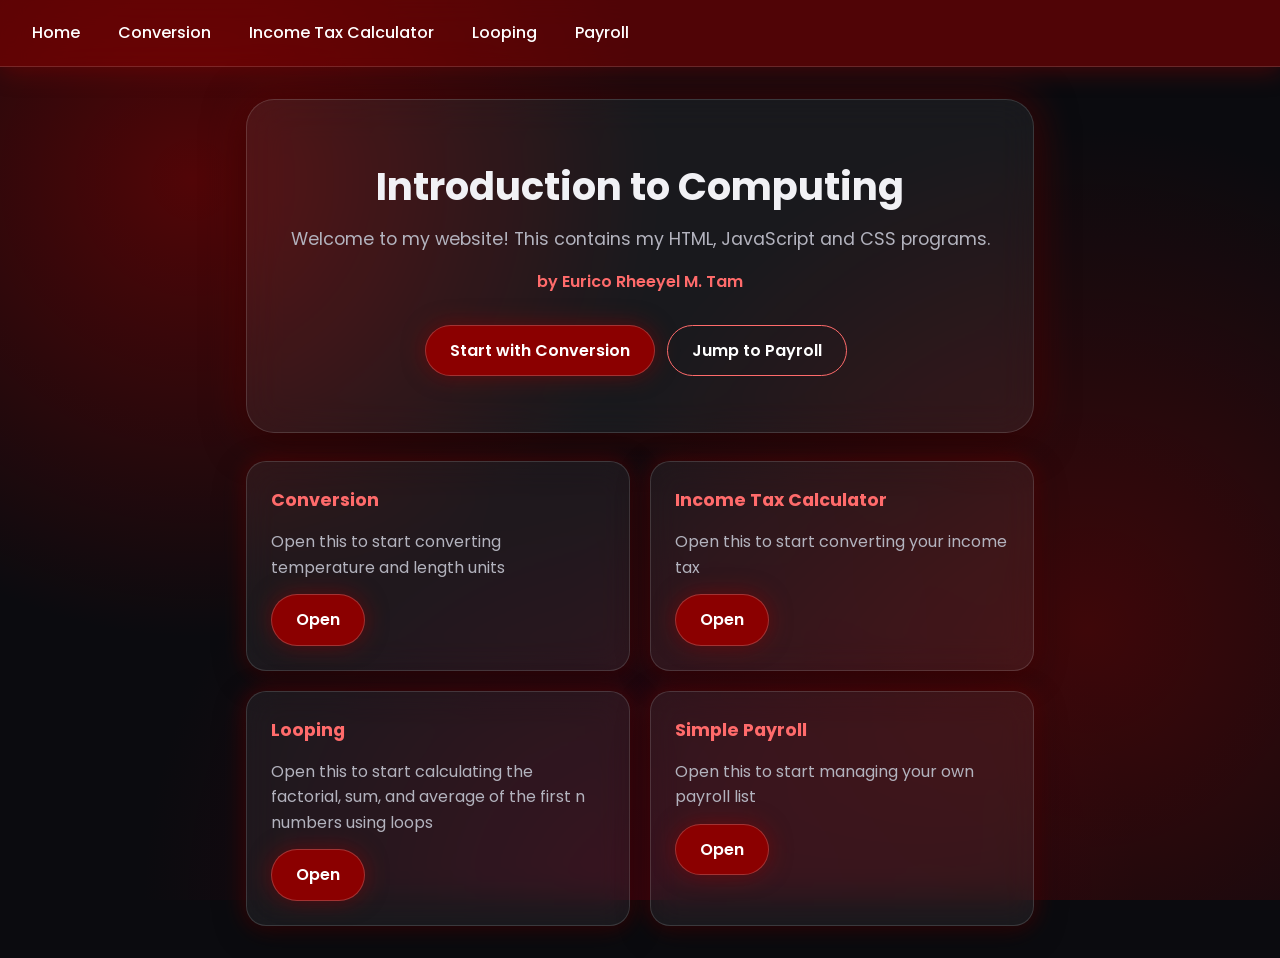
<file: index.html>
<!DOCTYPE html>
<html lang="en">
<head>
  <meta charset="UTF-8">
  <meta name="viewport" content="width=device-width, initial-scale=1">
  <title>Introduction to Computing</title>
  <link rel="stylesheet" href="style.css">
</head>
<body>
  <nav>
    <a href="index.html">Home</a>
    <a href="conversion.html">Conversion</a>
    <a href="tax.html">Income Tax Calculator</a>
    <a href="loops.html">Looping</a>
    <a href="payroll.html">Payroll</a>
  </nav>
  <main>
    <section class="hero">
      <h1>Introduction to Computing</h1>
      <p class="subtitle">Welcome to my website! This contains my HTML, JavaScript and CSS programs.</p>
      <p class="author">by Eurico Rheeyel M. Tam</p>
      <a class="btn" href="conversion.html">Start with Conversion</a>
      <a class="btn secondary" href="payroll.html">Jump to Payroll</a>
    </section>

    <div class="grid">
      <div class="card">
        <h2>Conversion</h2>
        <p>Open this to start converting temperature and length units</p>
        <a class="btn" href="conversion.html">Open</a>
      </div>
      <div class="card">
        <h2>Income Tax Calculator</h2>
        <p>Open this to start converting your income tax</p>
        <a class="btn" href="tax.html">Open</a>
      </div>
      <div class="card">
        <h2>Looping</h2>
        <p>Open this to start calculating the factorial, sum, and average of the first n numbers using loops</p>
        <a class="btn" href="loops.html">Open</a>
      </div>
      <div class="card">
        <h2>Simple Payroll</h2>
        <p>Open this to start managing your own payroll list</p>
        <a class="btn" href="payroll.html">Open</a>
      </div>
    </div>
  </main>
</body>
</html>
</file>
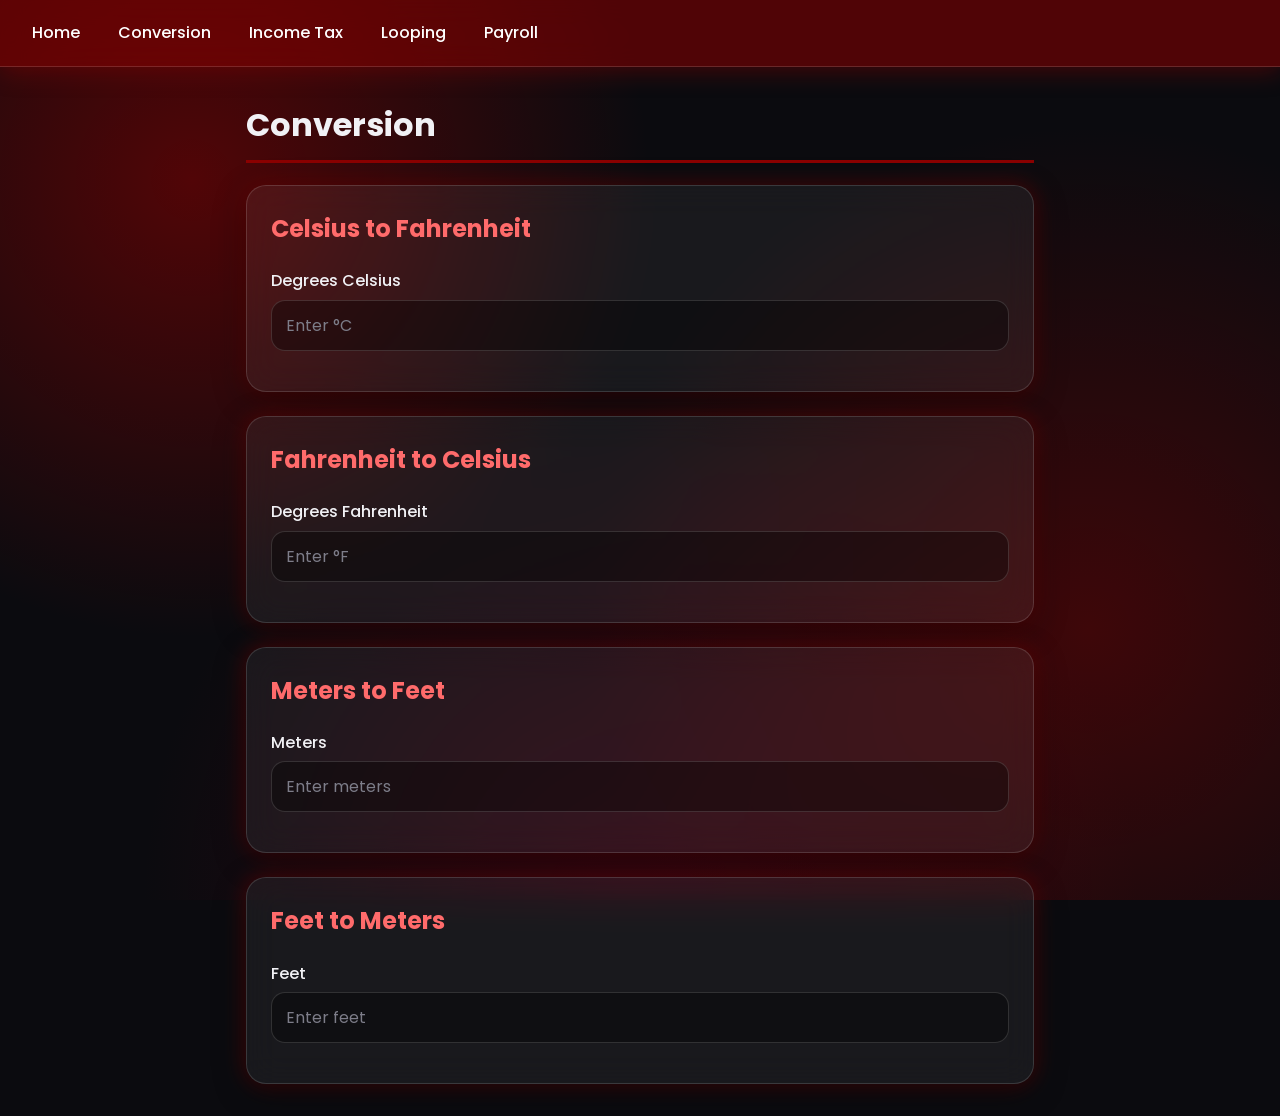
<file: conversion.html>
<!DOCTYPE html>
<html lang="en">
<head>
  <meta charset="UTF-8">
  <meta name="viewport" content="width=device-width, initial-scale=1">
  <title>Conversion</title>
  <link rel="stylesheet" href="style.css">
</head>
<body>
  <nav>
    <a href="index.html">Home</a>
    <a href="conversion.html">Conversion</a>
    <a href="tax.html">Income Tax</a>
    <a href="loops.html">Looping</a>
    <a href="payroll.html">Payroll</a>
  </nav>
  <main>
    <h1>Conversion</h1>

    <div class="card">
      <h2>Celsius to Fahrenheit</h2>
      <label for="c2f">Degrees Celsius</label>
      <input type="number" id="c2f" placeholder="Enter °C">
      <div class="result" id="c2fOut"></div>
    </div>

    <div class="card">
      <h2>Fahrenheit to Celsius</h2>
      <label for="f2c">Degrees Fahrenheit</label>
      <input type="number" id="f2c" placeholder="Enter °F">
      <div class="result" id="f2cOut"></div>
    </div>

    <div class="card">
      <h2>Meters to Feet</h2>
      <label for="m2f">Meters</label>
      <input type="number" id="m2f" placeholder="Enter meters">
      <div class="result" id="m2fOut"></div>
    </div>

    <div class="card">
      <h2>Feet to Meters</h2>
      <label for="f2m">Feet</label>
      <input type="number" id="f2m" placeholder="Enter feet">
      <div class="result" id="f2mOut"></div>
    </div>
  </main>

  <script>
    // Connects an input box to an output box and a conversion formula
    const setupConverter = (inputId, outputId, convert, unit) => {
      const input = document.getElementById(inputId);
      const output = document.getElementById(outputId);

      input.addEventListener('input', () => {
        if (input.value === '') {
          output.textContent = '';
          return;
        }
        const result = convert(parseFloat(input.value));
        output.textContent = `Result: ${result.toFixed(2)} ${unit}`;
      });
    };

    setupConverter('c2f', 'c2fOut', c => (c * 9) / 5 + 32, '°F');
    setupConverter('f2c', 'f2cOut', f => ((f - 32) * 5) / 9, '°C');
    setupConverter('m2f', 'm2fOut', m => m * 3.28084, 'feet');
    setupConverter('f2m', 'f2mOut', ft => ft / 3.28084, 'meters');
  </script>
</body>
</html>
</file>
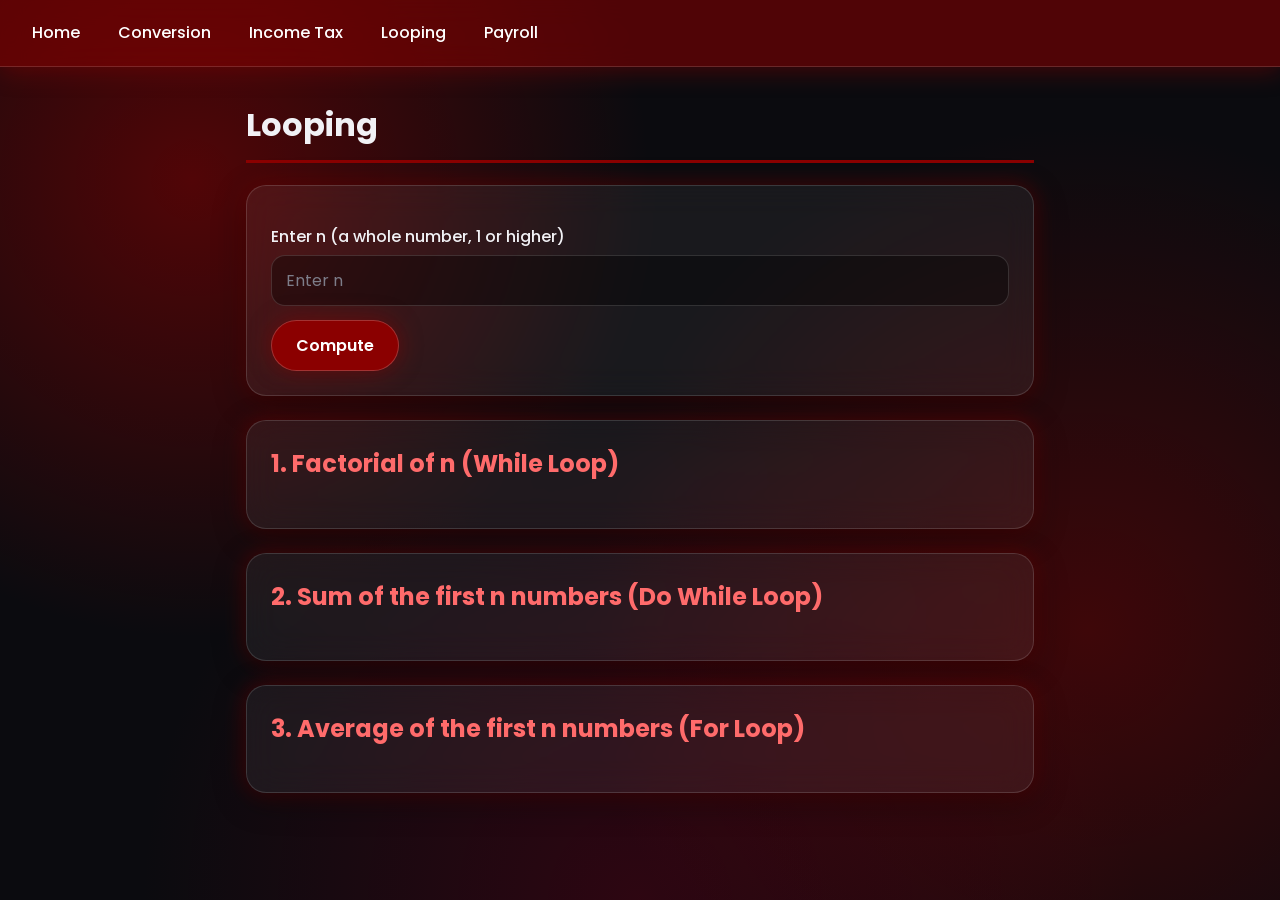
<file: loops.html>
<!DOCTYPE html>
<html lang="en">
<head>
  <meta charset="UTF-8">
  <meta name="viewport" content="width=device-width, initial-scale=1">
  <title>Looping</title>
  <link rel="stylesheet" href="style.css">
</head>
<body>
  <nav>
    <a href="index.html">Home</a>
    <a href="conversion.html">Conversion</a>
    <a href="tax.html">Income Tax</a>
    <a href="loops.html">Looping</a>
    <a href="payroll.html">Payroll</a>
  </nav>
  <main>
    <h1>Looping</h1>

    <div class="card">
      <label for="n">Enter n (a whole number, 1 or higher)</label>
      <input type="number" id="n" min="1" placeholder="Enter n">
      <button id="computeBtn">Compute</button>
    </div>

    <div class="card">
      <h2>1. Factorial of n (While Loop)</h2>
      <div class="result" id="factOut"></div>
    </div>

    <div class="card">
      <h2>2. Sum of the first n numbers (Do While Loop)</h2>
      <div class="result" id="sumOut"></div>
    </div>

    <div class="card">
      <h2>3. Average of the first n numbers (For Loop)</h2>
      <div class="result" id="avgOut"></div>
    </div>
  </main>

  <script>
    // Factorial using a while loop: n! = n x (n-1) x ... x 1
    const factorialWhile = n => {
      let result = 1;
      let i = 1;
      while (i <= n) {
        result *= i;
        i++;
      }
      return result;
    };

    // Sum of 1 to n using a do while loop
    const sumDoWhile = n => {
      let sum = 0;
      let i = 1;
      do {
        sum += i;
        i++;
      } while (i <= n);
      return sum;
    };

    // Average of 1 to n using a for loop
    const averageFor = n => {
      let sum = 0;
      for (let i = 1; i <= n; i++) {
        sum += i;
      }
      return sum / n;
    };

    const nInput = document.getElementById('n');
    const factOut = document.getElementById('factOut');
    const sumOut = document.getElementById('sumOut');
    const avgOut = document.getElementById('avgOut');

    document.getElementById('computeBtn').addEventListener('click', () => {
      const n = parseInt(nInput.value, 10);

      if (Number.isNaN(n) || n < 1) {
        factOut.textContent = 'Please enter a whole number of 1 or higher.';
        sumOut.textContent = '';
        avgOut.textContent = '';
        return;
      }

      factOut.textContent = `${n}! = ${factorialWhile(n)}`;
      sumOut.textContent = `Sum = ${sumDoWhile(n)}`;
      avgOut.textContent = `Average = ${averageFor(n)}`;
    });
  </script>
</body>
</html>
</file>
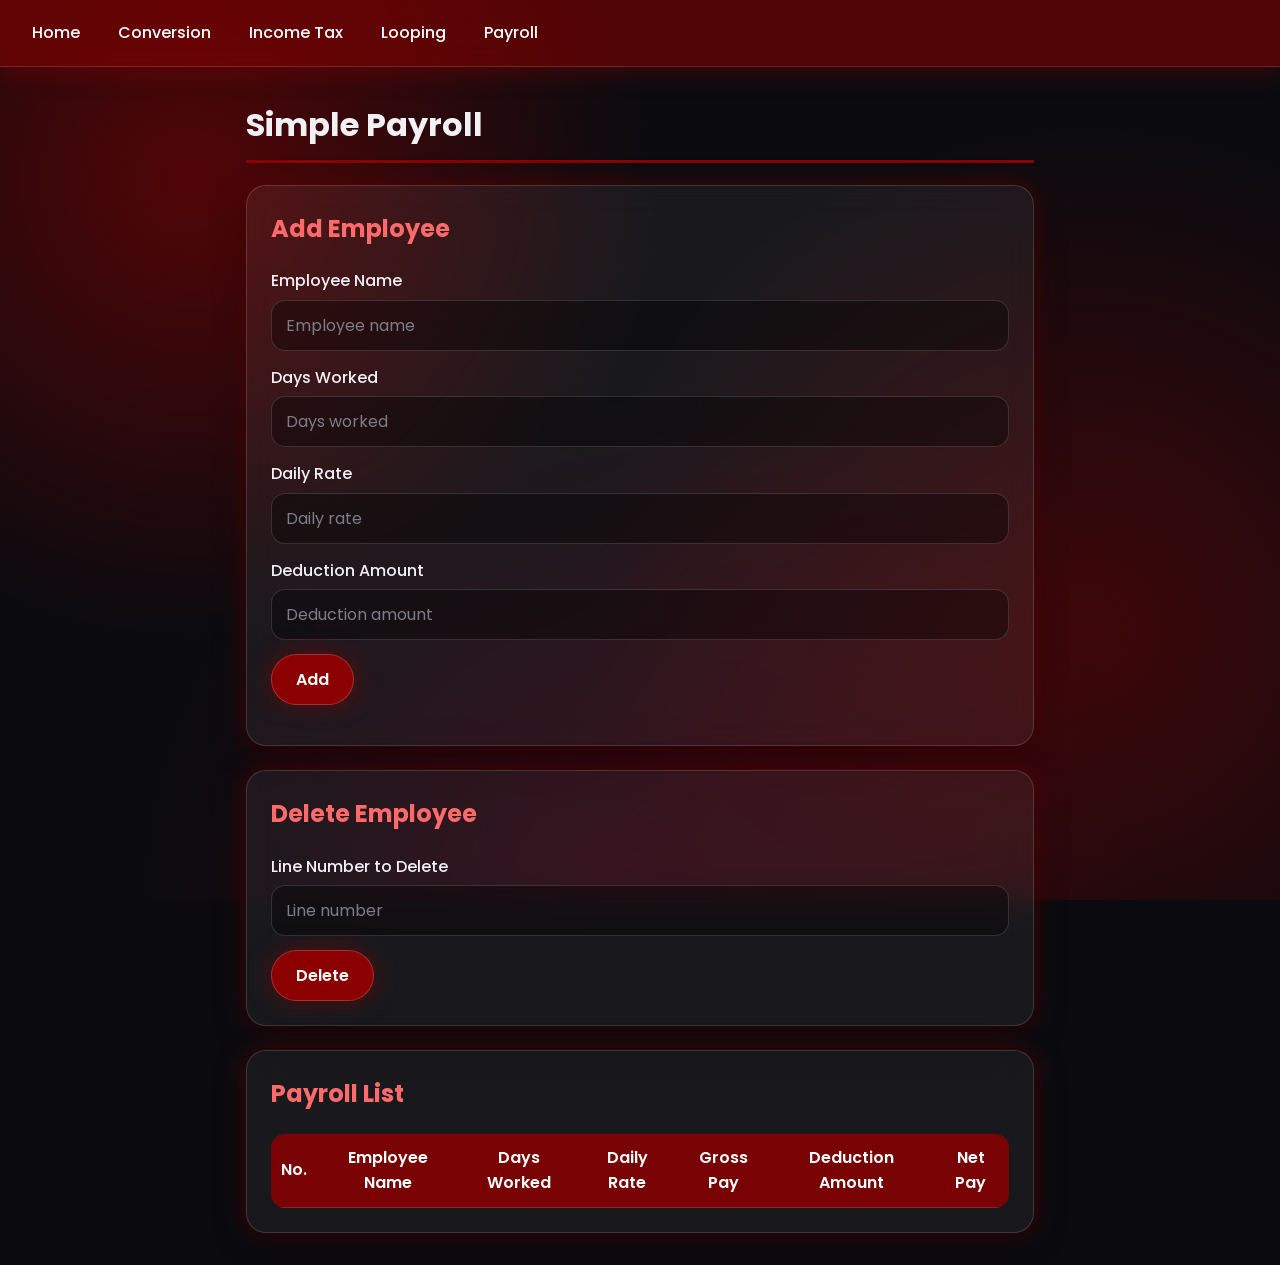
<file: payroll.html>
<!DOCTYPE html>
<html lang="en">
<head>
  <meta charset="UTF-8">
  <meta name="viewport" content="width=device-width, initial-scale=1">
  <title>Simple Payroll</title>
  <link rel="stylesheet" href="style.css">
</head>
<body>
  <nav>
    <a href="index.html">Home</a>
    <a href="conversion.html">Conversion</a>
    <a href="tax.html">Income Tax</a>
    <a href="loops.html">Looping</a>
    <a href="payroll.html">Payroll</a>
  </nav>
  <main>
    <h1>Simple Payroll</h1>

    <div class="card">
      <h2>Add Employee</h2>
      <label for="name">Employee Name</label>
      <input type="text" id="name" placeholder="Employee name">
      <label for="days">Days Worked</label>
      <input type="number" id="days" min="0" placeholder="Days worked">
      <label for="rate">Daily Rate</label>
      <input type="number" id="rate" min="0" placeholder="Daily rate">
      <label for="deduction">Deduction Amount</label>
      <input type="number" id="deduction" min="0" placeholder="Deduction amount">
      <button id="addBtn">Add</button>
      <div class="result" id="message"></div>
    </div>

    <div class="card">
      <h2>Delete Employee</h2>
      <label for="lineNo">Line Number to Delete</label>
      <input type="number" id="lineNo" min="1" placeholder="Line number">
      <button id="deleteBtn">Delete</button>
    </div>

    <div class="card table-wrap">
      <h2>Payroll List</h2>
      <table>
        <thead>
          <tr>
            <th>No.</th>
            <th>Employee Name</th>
            <th>Days Worked</th>
            <th>Daily Rate</th>
            <th>Gross Pay</th>
            <th>Deduction Amount</th>
            <th>Net Pay</th>
          </tr>
        </thead>
        <tbody id="payrollBody"></tbody>
      </table>
    </div>
  </main>

  <script>
    const employees = [];

    const nameInput = document.getElementById('name');
    const daysInput = document.getElementById('days');
    const rateInput = document.getElementById('rate');
    const deductionInput = document.getElementById('deduction');
    const lineNoInput = document.getElementById('lineNo');
    const message = document.getElementById('message');
    const payrollBody = document.getElementById('payrollBody');

    const money = amount =>
      amount.toLocaleString('en-PH', { style: 'currency', currency: 'PHP' });

    // Redraws the whole table from the employees array
    const renderTable = () => {
      payrollBody.innerHTML = employees
        .map((emp, index) => {
          const gross = emp.days * emp.rate;
          const net = gross - emp.deduction;
          return `
            <tr>
              <td>${index + 1}</td>
              <td>${emp.name}</td>
              <td>${emp.days}</td>
              <td>${money(emp.rate)}</td>
              <td>${money(gross)}</td>
              <td>${money(emp.deduction)}</td>
              <td>${money(net)}</td>
            </tr>`;
        })
        .join('');
    };

    document.getElementById('addBtn').addEventListener('click', () => {
      const name = nameInput.value.trim();
      const days = parseFloat(daysInput.value);
      const rate = parseFloat(rateInput.value);
      const deduction = parseFloat(deductionInput.value);

      if (!name || [days, rate, deduction].some(Number.isNaN)) {
        message.textContent = 'Please fill in all fields with valid values.';
        return;
      }

      employees.push({ name, days, rate, deduction });
      renderTable();
      message.textContent = '';
      [nameInput, daysInput, rateInput, deductionInput].forEach(input => (input.value = ''));
    });

    document.getElementById('deleteBtn').addEventListener('click', () => {
      const lineNo = parseInt(lineNoInput.value, 10);

      if (Number.isNaN(lineNo) || lineNo < 1 || lineNo > employees.length) {
        alert('Invalid line number.');
        return;
      }

      employees.splice(lineNo - 1, 1);
      renderTable();
      lineNoInput.value = '';
    });
  </script>
</body>
</html>
</file>
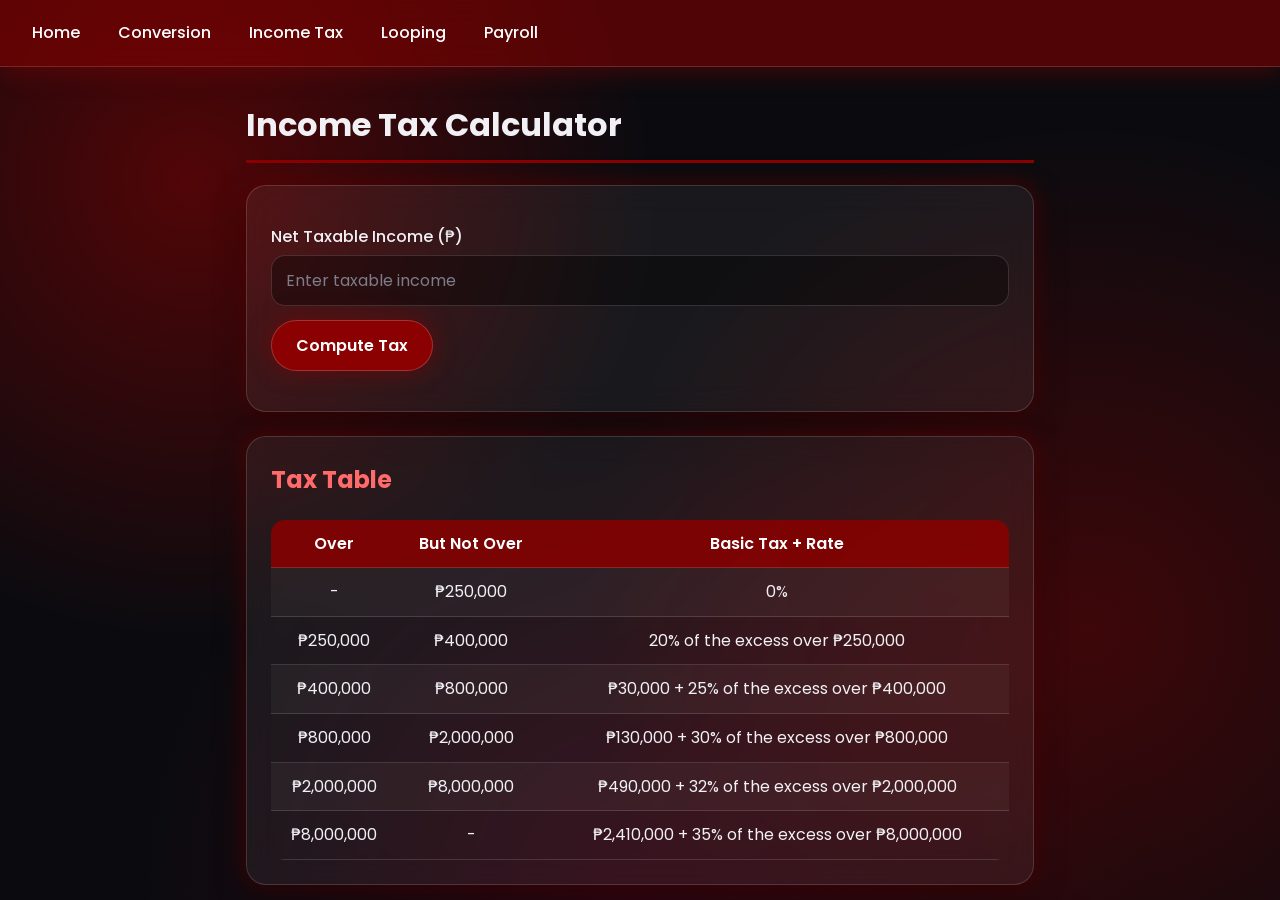
<file: tax.html>
<!DOCTYPE html>
<html lang="en">
<head>
  <meta charset="UTF-8">
  <meta name="viewport" content="width=device-width, initial-scale=1">
  <title>Income Tax Calculator</title>
  <link rel="stylesheet" href="style.css">
</head>
<body>
  <nav>
    <a href="index.html">Home</a>
    <a href="conversion.html">Conversion</a>
    <a href="tax.html">Income Tax</a>
    <a href="loops.html">Looping</a>
    <a href="payroll.html">Payroll</a>
  </nav>
  <main>
    <h1>Income Tax Calculator</h1>

    <div class="card">
      <label for="income">Net Taxable Income (₱)</label>
      <input type="number" id="income" min="0" placeholder="Enter taxable income">
      <button id="computeBtn">Compute Tax</button>
      <div class="result" id="taxOut"></div>
    </div>

    <div class="card table-wrap">
      <h2>Tax Table</h2>
      <table>
        <tr><th>Over</th><th>But Not Over</th><th>Basic Tax + Rate</th></tr>
        <tr><td>-</td><td>₱250,000</td><td>0%</td></tr>
        <tr><td>₱250,000</td><td>₱400,000</td><td>20% of the excess over ₱250,000</td></tr>
        <tr><td>₱400,000</td><td>₱800,000</td><td>₱30,000 + 25% of the excess over ₱400,000</td></tr>
        <tr><td>₱800,000</td><td>₱2,000,000</td><td>₱130,000 + 30% of the excess over ₱800,000</td></tr>
        <tr><td>₱2,000,000</td><td>₱8,000,000</td><td>₱490,000 + 32% of the excess over ₱2,000,000</td></tr>
        <tr><td>₱8,000,000</td><td>-</td><td>₱2,410,000 + 35% of the excess over ₱8,000,000</td></tr>
      </table>
    </div>
  </main>

  <script>
    const computeTax = income => {
      if (income <= 250000) return 0;
      if (income <= 400000) return (income - 250000) * 0.20;
      if (income <= 800000) return 30000 + (income - 400000) * 0.25;
      if (income <= 2000000) return 130000 + (income - 800000) * 0.30;
      if (income <= 8000000) return 490000 + (income - 2000000) * 0.32;
      return 2410000 + (income - 8000000) * 0.35;
    };

    const formatPeso = amount =>
      amount.toLocaleString('en-PH', { style: 'currency', currency: 'PHP' });

    const incomeInput = document.getElementById('income');
    const taxOut = document.getElementById('taxOut');

    document.getElementById('computeBtn').addEventListener('click', () => {
      const income = parseFloat(incomeInput.value);

      if (Number.isNaN(income) || income < 0) {
        taxOut.textContent = 'Please enter a valid taxable income.';
        return;
      }

      taxOut.textContent = `Income Tax: ${formatPeso(computeTax(income))}`;
    });
  </script>
</body>
</html>
</file>
<file: style.css>
@import url('https://fonts.googleapis.com/css2?family=Poppins:wght@400;500;600;700&display=swap');

:root {
  --accent: #8b0000;
  --accent-hover: #a80000;
  --accent-light: #ff6b6b;
  --bg: #0b0b0f;
  --glass: rgba(255, 255, 255, 0.06);
  --glass-border: rgba(255, 255, 255, 0.14);
  --text: #f1f1f5;
  --muted: #b3b3be;
  --glow: 0 0 22px rgba(139, 0, 0, 0.55);
}

* { box-sizing: border-box; }

body {
  margin: 0;
  font-family: "Poppins", "Segoe UI", Arial, sans-serif;
  color: var(--text);
  line-height: 1.6;
  background-color: var(--bg);
  background-image:
    radial-gradient(circle at 15% 20%, rgba(139, 0, 0, 0.55) 0, transparent 35%),
    radial-gradient(circle at 85% 70%, rgba(139, 0, 0, 0.4) 0, transparent 40%),
    radial-gradient(circle at 50% 100%, rgba(80, 0, 20, 0.5) 0, transparent 45%);
  background-attachment: fixed;
  min-height: 100vh;
}

/* ---------- Navigation ---------- */
nav {
  position: sticky;
  top: 0;
  z-index: 10;
  display: flex;
  flex-wrap: wrap;
  gap: 6px;
  padding: 12px 16px;
  background: rgba(139, 0, 0, 0.55);
  backdrop-filter: blur(14px);
  -webkit-backdrop-filter: blur(14px);
  border-bottom: 1px solid var(--glass-border);
  box-shadow: 0 4px 24px rgba(139, 0, 0, 0.45);
}

nav a {
  color: #fff;
  text-decoration: none;
  padding: 8px 16px;
  border-radius: 999px;
  font-weight: 500;
  transition: background 0.25s, transform 0.25s, box-shadow 0.25s;
}

nav a:hover {
  background: rgba(255, 255, 255, 0.2);
  transform: translateY(-2px);
  box-shadow: 0 0 14px rgba(255, 255, 255, 0.25);
}

/* ---------- Layout ---------- */
main {
  max-width: 820px;
  margin: 32px auto;
  padding: 0 16px;
}

h1 {
  font-size: 2rem;
  margin: 0 0 22px;
  padding-bottom: 10px;
  border-bottom: 3px solid var(--accent);
  animation: fadeUp 0.7s ease both;
}

h2 {
  margin-top: 0;
  color: var(--accent-light);
}

a { color: var(--accent-light); }
a:hover { color: #fff; }

p, li { color: var(--muted); }

/* ---------- Glass cards ---------- */
.card {
  background: var(--glass);
  backdrop-filter: blur(16px);
  -webkit-backdrop-filter: blur(16px);
  border: 1px solid var(--glass-border);
  border-radius: 20px;
  padding: 24px;
  margin-bottom: 24px;
  box-shadow: 0 8px 32px rgba(0, 0, 0, 0.45), var(--glow);
  animation: fadeUp 0.7s ease both;
  transition: transform 0.3s, box-shadow 0.3s;
}

.card:nth-of-type(2) { animation-delay: 0.1s; }
.card:nth-of-type(3) { animation-delay: 0.2s; }
.card:nth-of-type(4) { animation-delay: 0.3s; }
.card:nth-of-type(5) { animation-delay: 0.4s; }

.card:hover {
  transform: translateY(-5px);
  box-shadow: 0 14px 40px rgba(0, 0, 0, 0.55), 0 0 32px rgba(180, 0, 0, 0.75);
}

/* ---------- Forms ---------- */
label {
  display: block;
  margin: 14px 0 6px;
  font-weight: 500;
}

input {
  width: 100%;
  padding: 12px 14px;
  background: rgba(0, 0, 0, 0.35);
  color: var(--text);
  border: 1px solid var(--glass-border);
  border-radius: 14px;
  font-family: inherit;
  font-size: 1rem;
  transition: border-color 0.25s, box-shadow 0.25s;
}

input::placeholder { color: #7d7d89; }

input:focus {
  outline: none;
  border-color: var(--accent-light);
  box-shadow: 0 0 0 3px rgba(139, 0, 0, 0.6), var(--glow);
}

button,
.btn {
  display: inline-block;
  margin-top: 14px;
  margin-right: 8px;
  padding: 12px 24px;
  background: var(--accent);
  color: #fff;
  border: 1px solid rgba(255, 255, 255, 0.2);
  border-radius: 999px;
  font-family: inherit;
  font-size: 1rem;
  font-weight: 600;
  text-decoration: none;
  cursor: pointer;
  box-shadow: var(--glow);
  transition: transform 0.25s, background 0.25s, box-shadow 0.25s;
}

button:hover,
.btn:hover {
  background: var(--accent-hover);
  color: #fff;
  transform: translateY(-3px);
  box-shadow: 0 8px 26px rgba(200, 0, 0, 0.7);
}

button:active,
.btn:active { transform: scale(0.96); }

.btn.secondary {
  background: transparent;
  border: 1px solid var(--accent-light);
  box-shadow: none;
}

.btn.secondary:hover { background: rgba(139, 0, 0, 0.5); }

.result {
  margin-top: 16px;
  font-weight: 600;
  font-size: 1.15rem;
  color: var(--accent-light);
  text-shadow: 0 0 12px rgba(255, 70, 70, 0.45);
}

/* ---------- Tables ---------- */
.table-wrap { overflow-x: auto; }

table {
  width: 100%;
  border-collapse: separate;
  border-spacing: 0;
  margin-top: 12px;
  border-radius: 14px;
  overflow: hidden;
}

th, td {
  padding: 11px 10px;
  text-align: center;
  color: var(--text);
  border-bottom: 1px solid var(--glass-border);
}

th {
  background: rgba(139, 0, 0, 0.85);
  color: #fff;
  font-weight: 600;
}

tr:nth-child(even) td { background: rgba(255, 255, 255, 0.04); }
tr:hover td { background: rgba(139, 0, 0, 0.3); }

/* ---------- Home page hero ---------- */
.hero {
  text-align: center;
  padding: 56px 24px;
  margin-bottom: 28px;
  background: var(--glass);
  backdrop-filter: blur(18px);
  -webkit-backdrop-filter: blur(18px);
  border: 1px solid var(--glass-border);
  border-radius: 28px;
  box-shadow: 0 10px 40px rgba(0, 0, 0, 0.5), 0 0 40px rgba(139, 0, 0, 0.6);
  animation: fadeUp 0.8s ease both;
}

.hero h1 {
  font-size: 2.4rem;
  border: 0;
  margin-bottom: 8px;
  padding: 0;
}

.hero .subtitle { font-size: 1.1rem; color: var(--muted); margin: 6px 0; }
.hero .author { color: var(--accent-light); font-weight: 600; }

.grid {
  display: grid;
  grid-template-columns: repeat(2, 1fr);
  gap: 20px;
}

.grid .card { margin-bottom: 0; }
.grid .card h2 { font-size: 1.1rem; }
.grid .card p { margin: 6px 0 0; }

/* ---------- Animation ---------- */
@keyframes fadeUp {
  from { opacity: 0; transform: translateY(24px); }
  to   { opacity: 1; transform: translateY(0); }
}

/* ---------- Phones ---------- */
@media (max-width: 600px) {
  h1 { font-size: 1.5rem; }
  .hero { padding: 36px 16px; }
  .hero h1 { font-size: 1.7rem; }
  nav a { flex: 1 1 45%; text-align: center; }
  .card { padding: 18px; }
  .grid { grid-template-columns: 1fr; }
}
</file>
